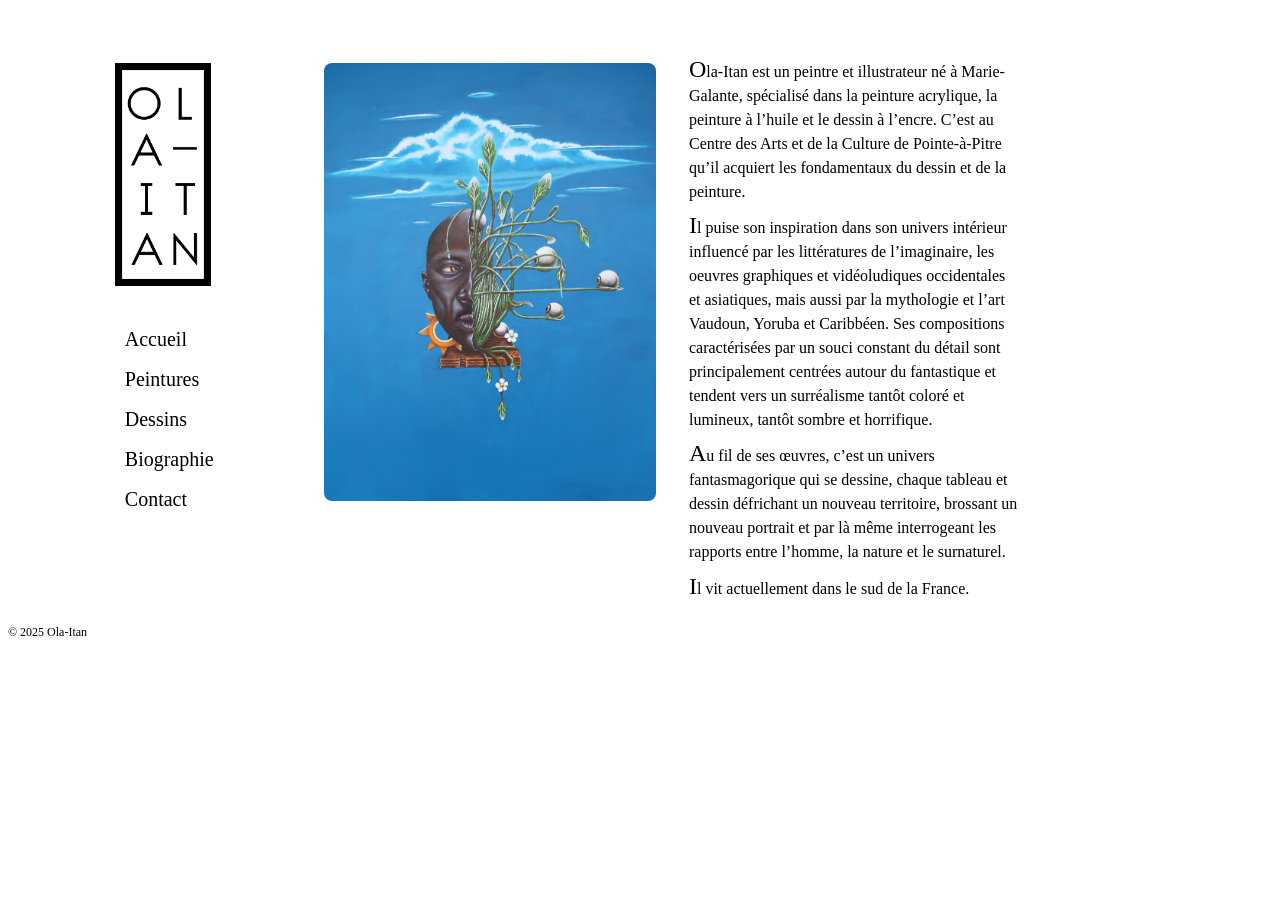
<file: html/bio.html>
<!DOCTYPE html>
<html>
	<head>
		<title>Ola-Itan</title>
		<meta charset="utf-8" />
		<meta name="description" content="Dessins et Peintures par Ola-Itan" />
		<meta name="author" content=Ola-Itan />
		<meta name="copyright" content="© CC BY-NC-SA 4.0" />
		<meta name="robots" content="follow"/>
		<link href="../css/bio.css" rel="stylesheet" />
	</head>
	<body>
	
		
	
	<div id="container">
	<div id="latbar">
	<a href="../index.html"><img class="logo" src="../ressources/autres/logo.png" /></a>
	<ul class="menu">
	
	
	<li class="sousmenu"><a href="../index.html">Accueil</a>
	
	</li>
	
	<li class="sousmenu"><a href="peintures.html">Peintures</a>
	</li>
	
	<li class="sousmenu"><a href="dessins.html">Dessins</a>

	</li>
	
	<li class="sousmenu"><a href="bio.html">Biographie</a></li>
		
	<li class="sousmenu"><a href="contact.html">Contact</a></li>
	

	
	</ul>
	
	<p class="copyright">© 2025 Ola-Itan</p>

	</div>
	
	<div id="biogrid"><img class="profilpic"src="../ressources/autres/profilpic.jpg" /><div id="bio"><p class="bio">Ola-Itan est un peintre et illustrateur né à Marie-Galante, spécialisé dans la peinture acrylique, la peinture à l’huile et le dessin à l’encre. C’est au Centre des Arts et de la Culture de Pointe-à-Pitre qu’il acquiert les fondamentaux du dessin et de la peinture.<p>
<p class="bio">Il puise son inspiration dans son univers intérieur influencé par les littératures de l’imaginaire,  les oeuvres graphiques et vidéoludiques  occidentales et asiatiques, mais aussi par la mythologie et l’art Vaudoun, Yoruba et Caribbéen. Ses compositions caractérisées par un souci constant du détail sont principalement centrées autour du fantastique et tendent  vers un surréalisme tantôt coloré et lumineux, tantôt sombre et horrifique.<p>

<p  class="bio">Au fil de ses œuvres, c’est un univers fantasmagorique qui se dessine, chaque tableau et dessin défrichant un nouveau territoire, brossant un nouveau portrait et par là même  interrogeant les rapports entre l’homme, la nature et le surnaturel.<p>

<p  class="bio">Il vit actuellement dans le sud de la France.</p>
</div></div>
	
	</body>
</html>
</file>
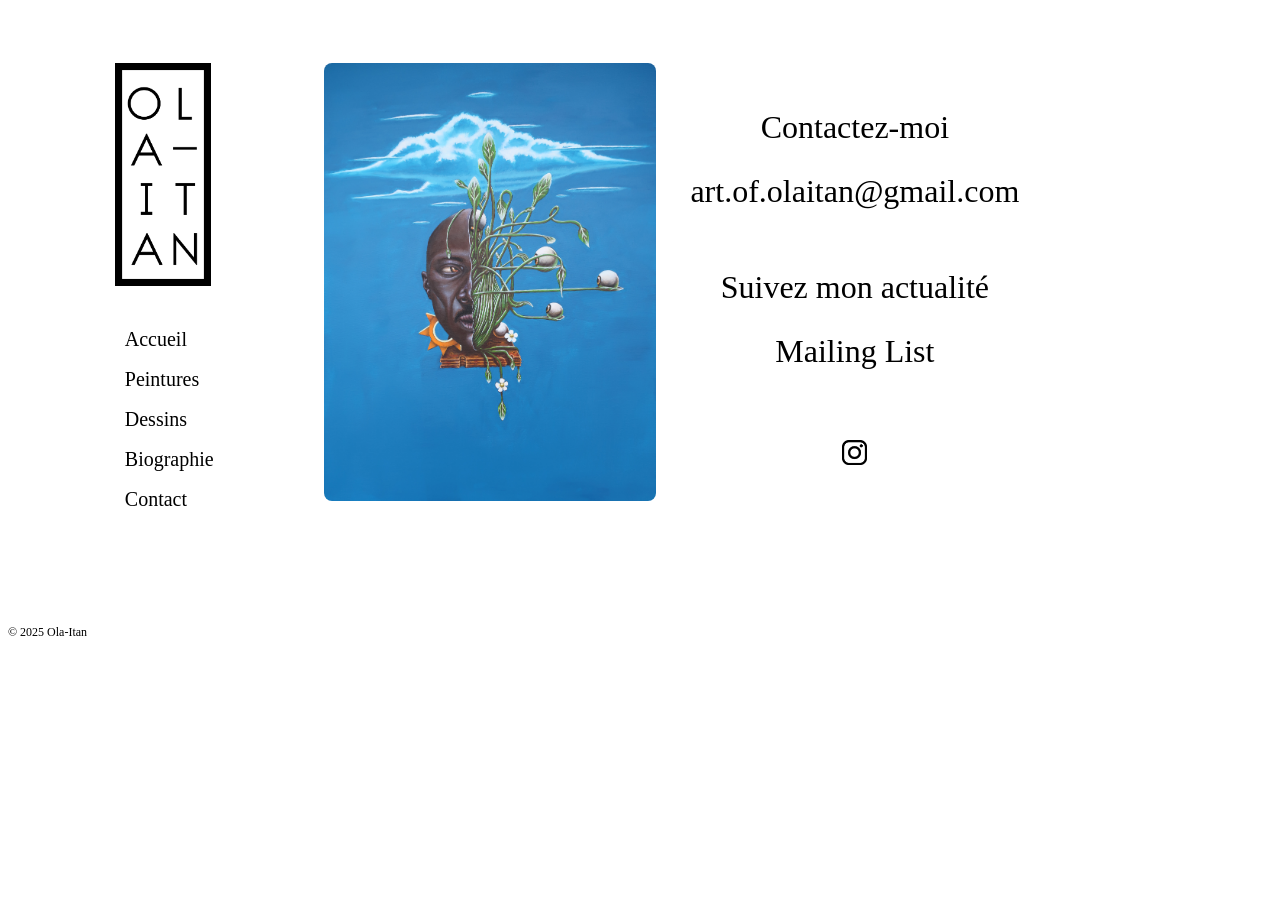
<file: html/contact.html>
<!DOCTYPE html>
<html>
	<head>
		<title>Ola-Itan</title>
		<meta charset="utf-8" />
		<meta name="description" content="Dessins et Peintures par Ola-Itan" />
		<meta name="author" content=Ola-Itan />
		<meta name="copyright" content="© CC BY-NC-SA 4.0" />
		<meta name="robots" content="follow"/>
		<link href="../css/contact.css" rel="stylesheet" />
	</head>
	<body>
	
		
	
	<div id="container">
	<div id="latbar">
	<a href="../index.html"><img class="logo" src="../ressources/autres/logo.png" /></a>
	
	<ul class="menu">
	
	<li class="sousmenu"><a href="../index.html">Accueil</a>
	
	</li>
	
	
	<li class="sousmenu"><a href="peintures.html">Peintures</a>
	</li>
	
	<li class="sousmenu"><a href="dessins.html">Dessins</a>

	</li>
	
	<li class="sousmenu"><a href="bio.html">Biographie</a></li>
	
	<li class="sousmenu"><a href="contact.html">Contact</a></li>
	
	</ul>
	
	<p class="copyright">© 2025 Ola-Itan</p>
	
	</div>
	
	<div id="contactgrid"><img class="profilpic" src="../ressources/autres/profilpic.jpg" /><div id="contact"><p>Contactez-moi<br/><a href="mailto:art.of.olaitan@gmail.com" >art.of.olaitan@gmail.com</a></p>
	<p>Suivez mon actualité<br/><a href="https://docs.google.com/forms/d/e/1FAIpQLScRSZOiW7DTnJyAeMTjhyA_a2bwrobiCElSh-d7c5g-OQh2HA/viewform?usp=header" target="_blank" >Mailing List<a/></p>
	<a href="https://www.instagram.com/olaitan_art" target="_blank" ><img class="logoig"src="../ressources/autres/iglogoblack.png" alt="logo instagram" /><a/>
	
	</div></div>
	
	</body>
</html>
</file>
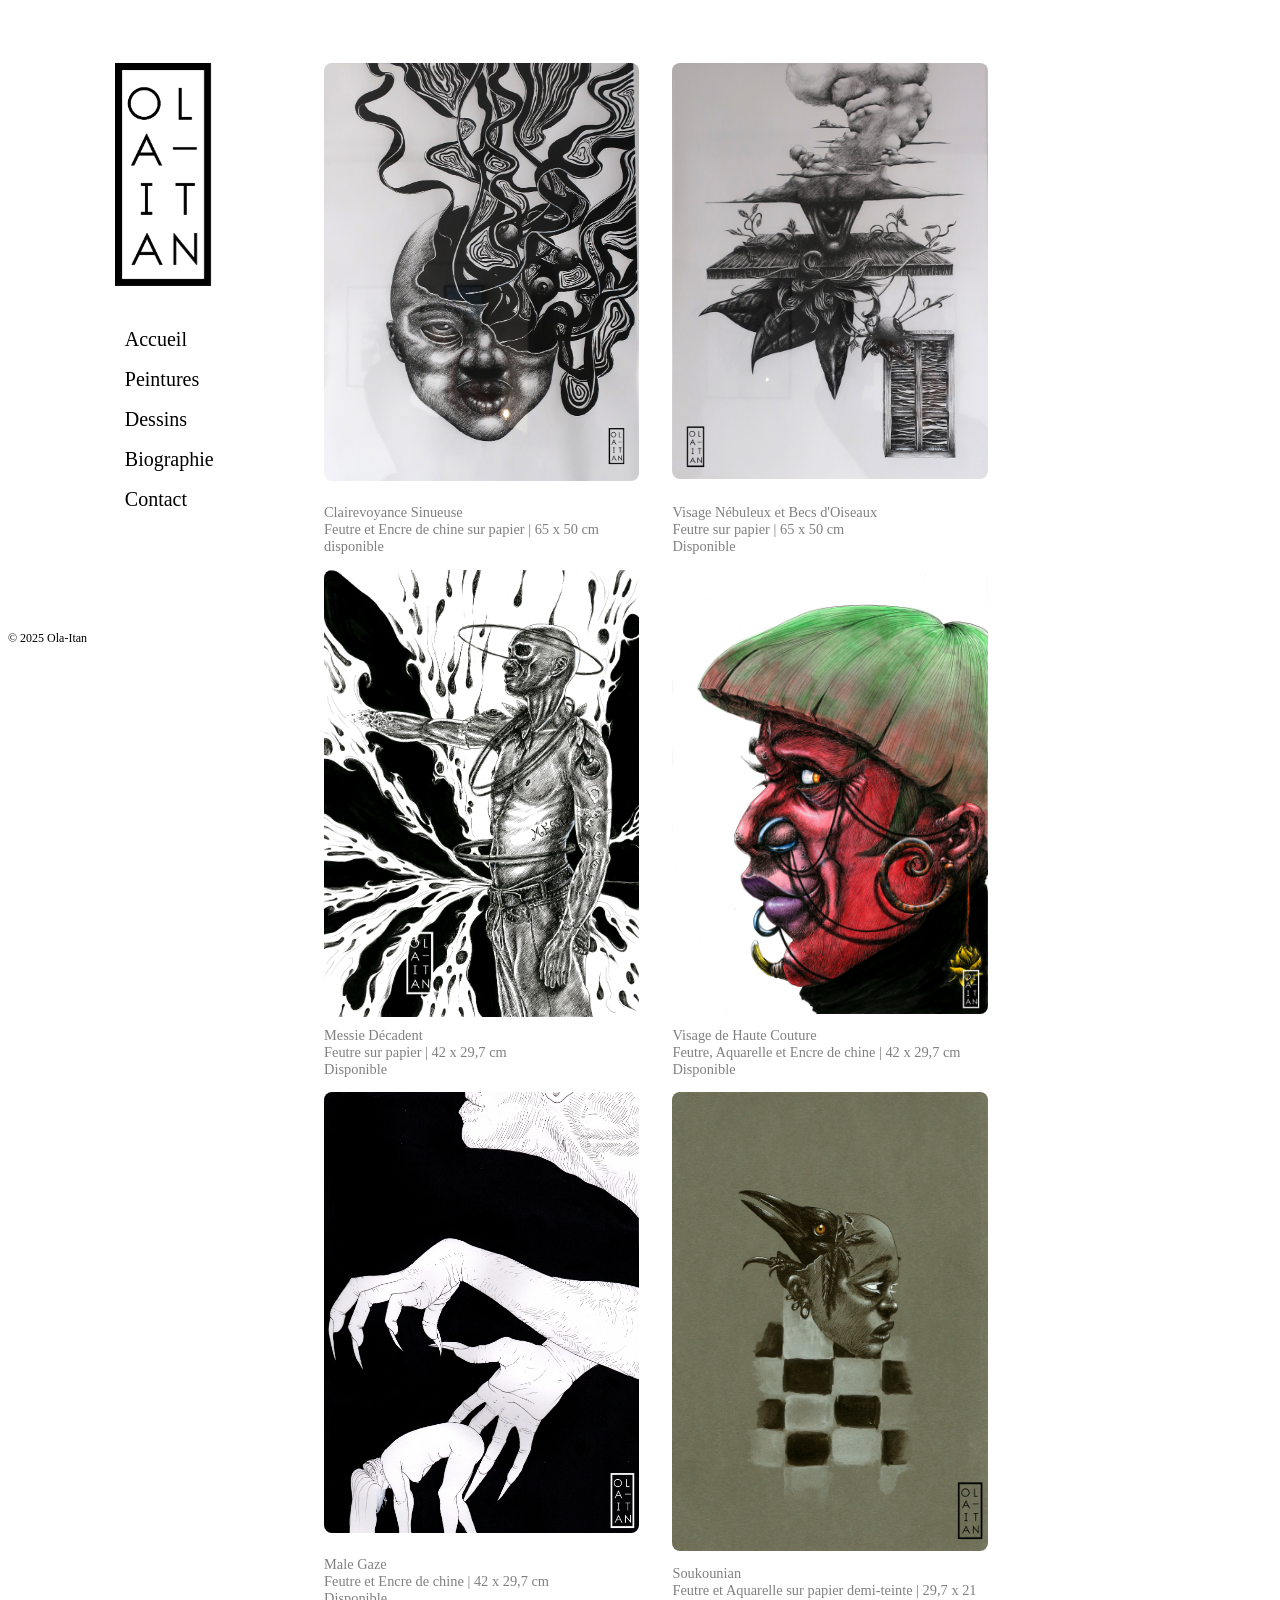
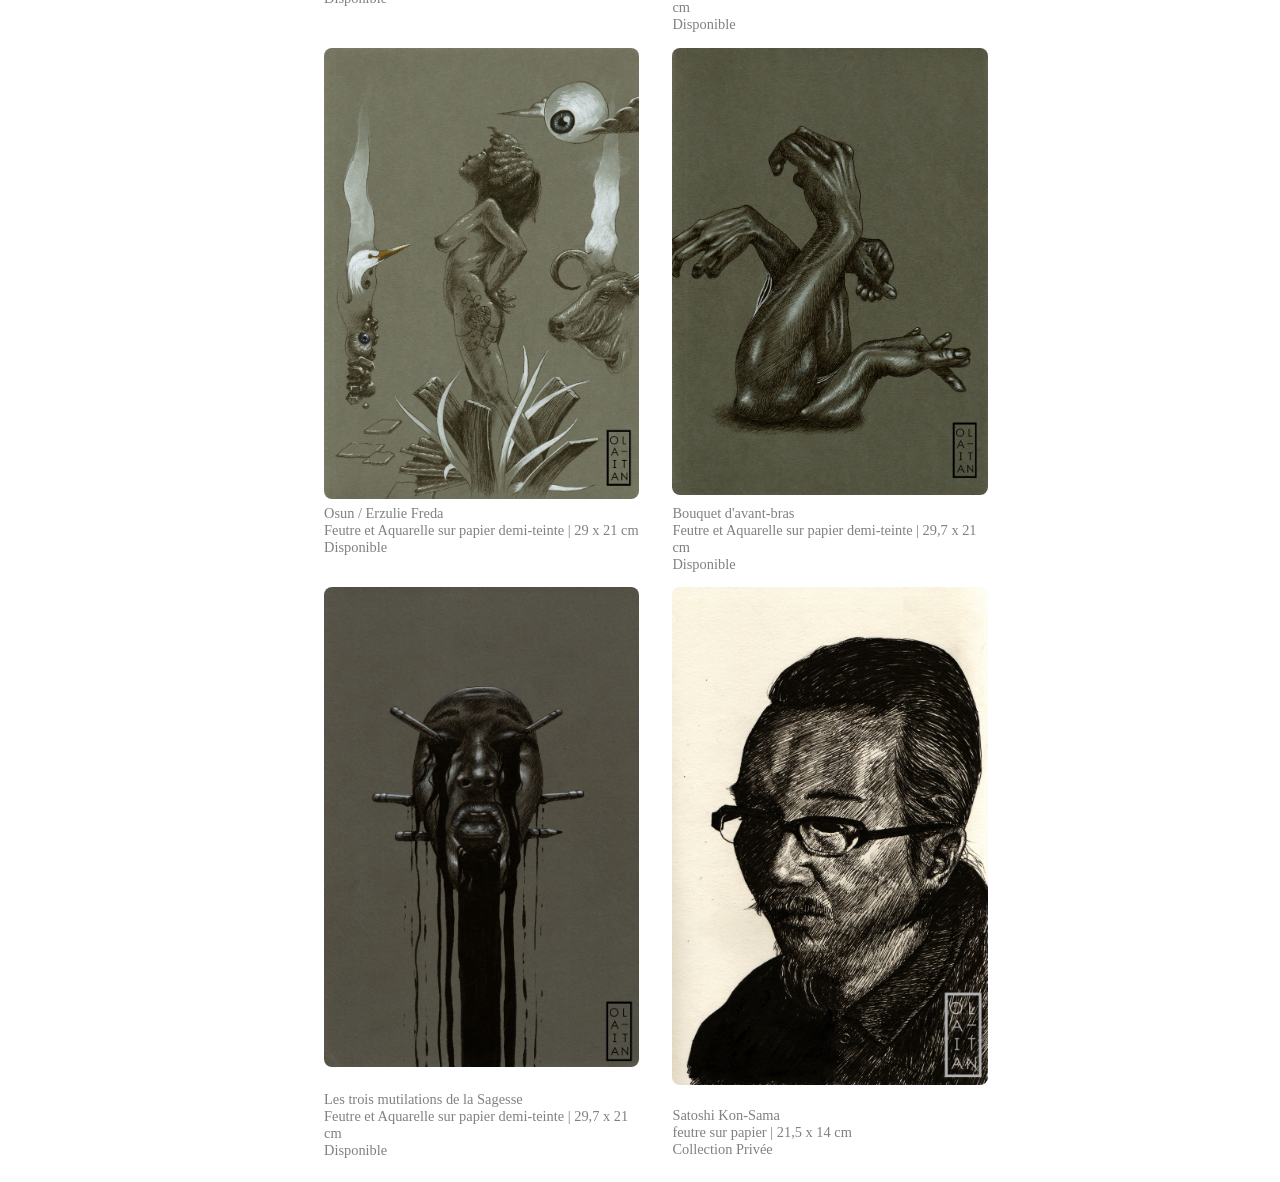
<file: html/dessins.html>
<!DOCTYPE html>
<html>
	<head>
		<title>Ola-Itan</title>
		<meta charset="utf-8" />
		<meta name="description" content="Dessins et Peintures par Ola-Itan" />
		<meta name="author" content=Ola-Itan />
		<meta name="copyright" content="© CC BY-NC-SA 4.0" />
		<meta name="robots" content="follow"/>
		<link href="../css/dessins.css" rel="stylesheet" />
	</head>
	<body>
	
		
	
	<div id="container">
	<div id="latbar">
	<a href="../index.html"><img class="logo" src="../ressources/autres/logo.png" /></a>
	
	<ul class="menu">
	
	<li class="sousmenu"><a href="../index.html">Accueil</a>
	
	<li class="sousmenu"><a href="peintures.html">Peintures</a>
	</li>
	
	<li class="sousmenu"><a href="dessins.html">Dessins</a>

	</li>
	
	<li class="sousmenu"><a href="bio.html">Biographie</a></li>
	
	<li class="sousmenu"><a href="contact.html">Contact</a></li>
	
	
	</ul>
	
	<p class="copyright">© 2025 Ola-Itan</p>
	
	</div>
	
	<div id="picgrid">
	
	<a class="im1" href="../ressources/dessins/Clairevoyance Sinueuse.jpg" target="_blank" ><img  class="im1" src="../ressources/dessins/Clairevoyance Sinueuse.jpg" alt="Clairevoyance Sinueuse" /></a><ul class="im1"><li>Clairevoyance Sinueuse</li><li>Feutre et Encre de chine sur papier | 65 x 50 cm</li><li>disponible</li></ul>
	
	<a class="im2" href="../ressources/dessins/Visage nébuleux et becs d'oiseaux.jpg" target="_blank" ><img  class="im2" src="../ressources/dessins/Visage nébuleux et becs d'oiseaux.jpg" alt="Visage nébuleux et becs d'oiseaux" /></a><ul class="im2"><li>Visage Nébuleux et Becs d'Oiseaux</li><li>Feutre sur papier | 65 x 50 cm</li><li>Disponible</li></ul>
	
	<a class="im3" href="../ressources/dessins/Messie Décadent.jpg" target="_blank" ><img  class="im3" src="../ressources/dessins/Messie Décadent.jpg" alt="Messie Décadent" /></a><ul class="im3"><li>Messie Décadent</li><li>Feutre sur papier | 42 x 29,7 cm </li><li>Disponible</li></ul>
	
	<a  class="im4" href="../ressources/dessins/Visage de Haute Couture.jpg" target="_blank" ><img  class="im4" src="../ressources/dessins/Visage de Haute Couture.jpg" alt="Visage de Haute Couture" /></a><ul class="im4"><li>Visage de Haute Couture</li><li>Feutre, Aquarelle et Encre de chine | 42 x 29,7 cm</li><li>Disponible</li></ul>
	
	<a class="im5" href="../ressources/dessins/Male Gaze.jpg" target="_blank" ><img  class="im5" src="../ressources/dessins/Male Gaze.jpg" alt="Male Gaze" /></a><ul class="im5"><li>Male Gaze</li><li>Feutre et Encre de chine | 42 x 29,7 cm</li><li>Disponible</li></ul>
	
	<a class="im6" href="../ressources/dessins/Soukounian.jpg" target="_blank" ><img  class="im6" src="../ressources/dessins/Soukounian.jpg" alt="Soukounian" /></a><ul class="im6"><li>Soukounian</li><li>Feutre et Aquarelle sur papier demi-teinte | 29,7 x 21 cm</li><li>Disponible</li></ul>
	
	<a class="im7" href="../ressources/dessins/Osun-Erzulie Freda.jpg" target="_blank" ><img  class="im7" src="../ressources/dessins/Osun-Erzulie Freda.jpg" alt="Osun-Erzulie Freda" /></a><ul class="im7"><li>Osun / Erzulie Freda</li><li>Feutre et Aquarelle sur papier demi-teinte | 29 x 21 cm</li><li>Disponible</li></ul>
	
	
	<a class="im8" href="../ressources/dessins/Bouquet d'avant-bras.jpg" target="_blank" ><img  class="im8" src="../ressources/dessins/Bouquet d'avant-bras.jpg" alt="Bouquet d'avant-bras" /></a><ul class="im8"><li>Bouquet d'avant-bras</li><li>Feutre et Aquarelle sur papier demi-teinte | 29,7 x 21 cm</li><li>Disponible</li></ul>
	
	<a class="im9" href="../ressources/dessins/Les trois mutilations de la Sagesse.jpg" target="_blank" ><img  class="im9" src="../ressources/dessins/Les trois mutilations de la Sagesse.jpg" alt="Les trois mutilations de la Sagesse" /></a><ul class="im9"><li>Les trois mutilations de la Sagesse</li><li>Feutre et Aquarelle sur papier demi-teinte | 29,7 x 21 cm</li><li>Disponible</li></ul>
	
	<a class="im10" href="../ressources/dessins/Satoshi Kon-Sama.jpg" target="_blank" ><img  class="im10" src="../ressources/dessins/Satoshi Kon-Sama.jpg" alt="Satoshi Kon-Sama" /></a><ul class="im10"><li>Satoshi Kon-Sama</li><li>feutre sur papier | 21,5 x 14 cm</li><li>Collection Privée</li></ul>
	
	
			
	</div>

	
	</div>
	</body>
</html>
</file>
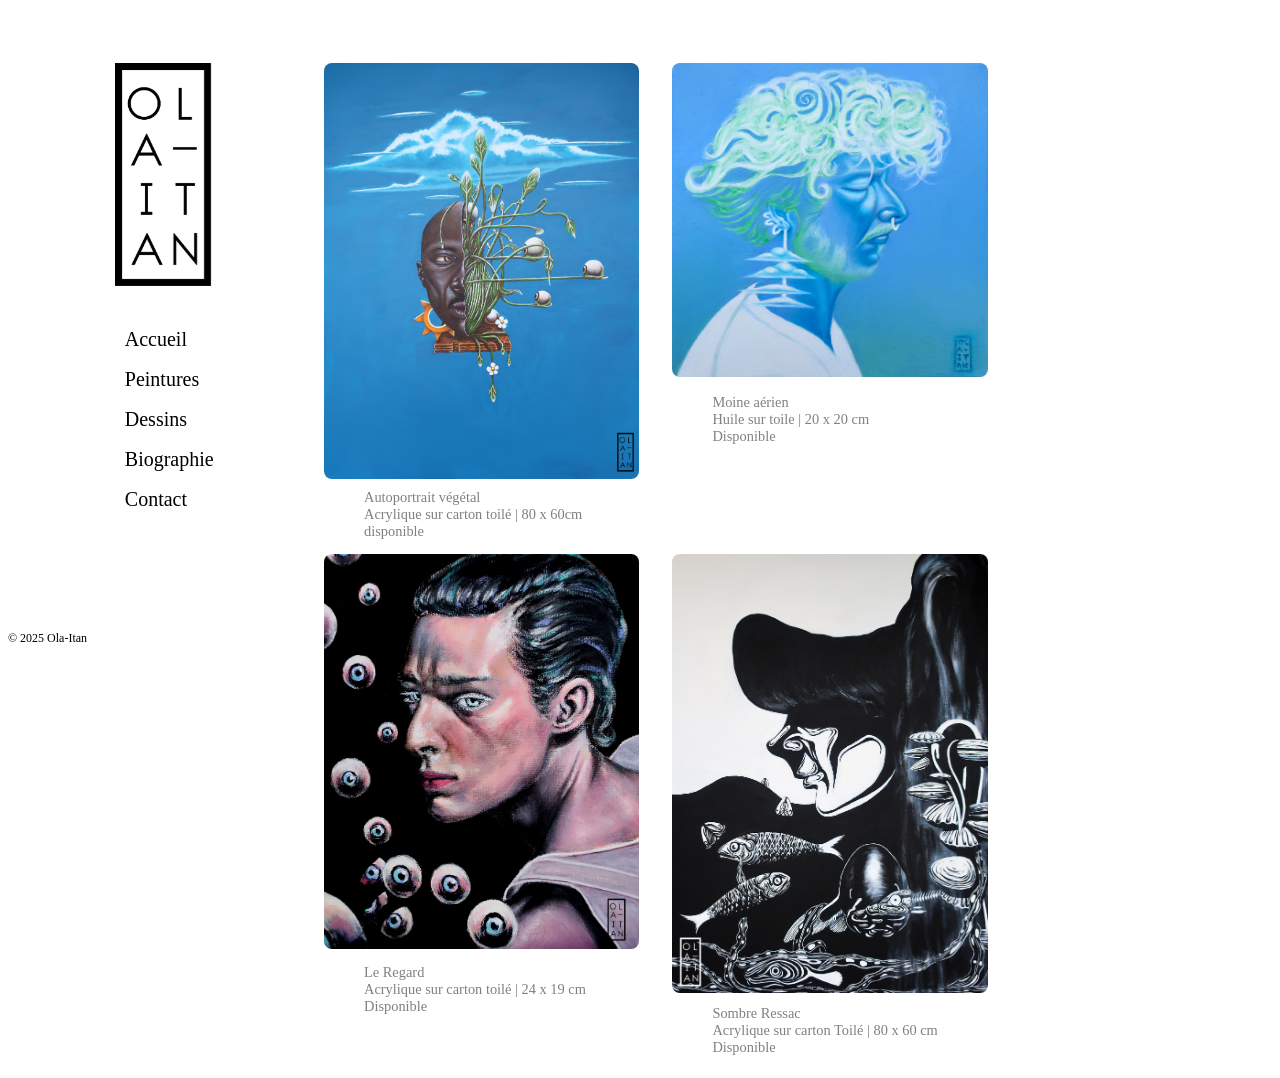
<file: html/peintures.html>
<!DOCTYPE html>
<html>
	<head>
		<title>Ola-Itan</title>
		<meta charset="utf-8" />
		<meta name="description" content="Dessins et Peintures par Ola-Itan" />
		<meta name="author" content=Ola-Itan />
		<meta name="copyright" content="© CC BY-NC-SA 4.0" />
		<meta name="robots" content="follow"/>
		<link href="../css/peintures.css" rel="stylesheet" />
	</head>
	<body>
	
		
	
	<div id="container">
	<div id="latbar">
	<a href="../index.html"><img class="logo" src="../ressources/autres/logo.png" /></a>
	
	<ul class="menu">
	
	<li class="sousmenu"><a href="../index.html">Accueil</a></li>
	
	<li class="sousmenu"><a href="peintures.html">Peintures</a></li>
	
	<li class="sousmenu"><a href="dessins.html">Dessins</a></li>	
	
	<li class="sousmenu"><a href="bio.html">Biographie</a></li>
	
	<li class="sousmenu"><a href="contact.html">Contact</a></li>
	
	
	</ul>
	
	<p class="copyright">© 2025 Ola-Itan</p>
	
	</div>
	
	<div id="picgrid">
	
	<a class="im1" href="../ressources/peintures/Autoportrait Végétal.jpg" target="_blank" ><img  class="im1" src="../ressources/peintures/Autoportrait Végétal.jpg" alt="Autoportrait Végétal" /></a><ul class="im1"><li>Autoportrait végétal</li><li>Acrylique sur carton toilé | 80 x 60cm</li><li>disponible</li></ul>
	
	<a class="im2" href="../ressources/peintures/Moine aérien.jpg" target="_blank" ><img  class="im2" src="../ressources/peintures/Moine aérien.jpg" alt="Moine Aérien" /></a><ul class="im2"><li>Moine aérien</li><li>Huile sur toile | 20 x 20 cm</li><li>Disponible</li></ul>
	
	<a class="im3" href="../ressources/peintures/Le Regard.jpg" target="_blank" ><img  class="im3" src="../ressources/peintures/Le Regard.jpg" alt="Le Regard" /></a><ul class="im3"><li>Le Regard</li><li>Acrylique sur carton toilé | 24 x 19 cm </li><li>Disponible</li></ul>
	
	<a class="im4" href="../ressources/peintures/Sombre Ressac.jpg" target="_blank" ><img  class="im4" src="../ressources/peintures/Sombre Ressac.jpg" alt="Sombre Ressac" /></a><ul class="im4"><li>Sombre Ressac</li><li>Acrylique sur carton Toilé | 80 x 60 cm</li><li>Disponible</li></ul>

			
	</div>

	
	</div>
	</body>
</html>
</file>
<file: css/bio.css>
#container
{
	display:grid;
	grid-template-columns:repeat(2, 1fr);
	grid-template-columns: 25% 75% ;
	position:relative;
	margin-top: 5%;

}

#latbar
{
	grid-column: 1/2;
	grid-row: 1;
Height:100%;
width:100%;
Font-size: 125%;
font-family: calibri;
text-align: left;
line-height: 2em;
font-weight:100;


}

.menu
{
	position:fixed;
	margin-left:6%;
	margin-top:20%;

}

.sousmenu li
{
	max-height:0em;
	overflow:hidden;
	transition: 1s;
	
}
.sousmenu:hover li
{
	max-height:10em;
	transition: 1s;
	
}

.copyright
{
	Font-size: 60%;
font-family: calibri;
text-align: left;
line-height: 2em;
font-weight:100;
position:fixed;
margin-top:43.5%;
margin-left:0%;
}

ul{
	list-style-type:none;
}

a
{
	text-decoration:none;
	color:black;
	transition:1s;
}

a:hover
{
	text-decoration:none;
	opacity:0.5;
	transition:1s;
}

.logo
	
	{
		position:fixed;
		width:7.5%;
		height:auto;
		left:9%;
        opacity:1;
        transition:1s;
	}
	
	.logo:hover
	{
		opacity:0.3;
		transition:1s;
	}
	
	#biogrid
{

	
	display:grid;
	grid-template-columns:repeat(2, 1fr);
	grid-template-columns: 50% 50% ;
	width:70%;
	column-gap:5%;
	
	
	
}
	
	#bio
{
	grid-column: 2/2;
	grid-row: 1;
Height:100%;
width:100%;
color:#black;
Font-size: 100%;
font-family: calibri;
text-align: left;
line-height: 1.5em;
font-weight:100;
border-radius:8px;
}

.profilpic
{
	grid-column: 1/2;
	grid-row: 1;
Height:auto;
width:100%;
border-radius:8px;

}

.bio
{
margin-top:-2%;
color:black;
	transition:1s;
}

.bio::first-letter
{
	font-size:150%;
	font-weight:400;
	transition:1s;
}

.bio:hover
{
	color:#a4b3f9;
	transition:1s;
}
/*----------------------------------------------design-adaptatif*-----------------------------*/

@media screen and (max-width:900px),(orientation:portrait)
{
	
	.logo
	
	{
	position:relative;
		width:20%;
		height:auto;
opacity:1;
transition:1s;
left:0%;
margin-right:auto;
margin-left:auto;

	}
	

#container
{
	display:grid;
	grid-template-columns:repeat(1, 1fr);
	grid-template-columns: 100% ;
}
	
	#latbar
{
	grid-column: 1/1;
	grid-row: 1;
Height:100%;
width:75%;
Font-size: 125%;
font-family: calibri;
text-align: center;
line-height: 2em;
font-weight:100;
margin-left:auto;
margin-right:auto;


}

.menu
{
	position:relative;
	padding-left:0%;
	text-align:center;
	margin-top:0%;
	margin-left:0%;
	
	
}


#biogrid
{
	display:grid;
	grid-template-columns:repeat(1, 1fr);
	width:70%;
	grid-gap:5%;
	margin-right:auto;
margin-left:auto;
	
}
	
	#bio
{
	grid-column: 1/1;
	grid-row: 2;
Height:100%;
width:100%;
color:#black;
Font-size: 100%;
font-family: calibri;
text-align: left;
line-height: 1.5em;
font-weight:100;
text-align:center;
border-radius:8px;
margin-right:auto;
margin-left:auto;
}

.profilpic
{
	grid-column: 1/;
	grid-row: 1;
Height:auto;
width:100%;
border-radius:8px;
text-align:center;

}

.bio
{
margin-top:-2%;
color:black;
	transition:1s;
}

}
</file>
<file: css/contact.css>
#container
{
	display:grid;
	grid-template-columns:repeat(2, 1fr);
	grid-template-columns: 25% 75% ;
	position:relative;
	margin-top: 5%;

}

#latbar
{
	grid-column: 1/2;
	grid-row: 1;
Height:100%;
width:100%;
Font-size: 125%;
font-family: calibri;
text-align: left;
line-height: 2em;
font-weight:100;


}

.menu
{
	position:fixed;
	margin-left:6%;
	margin-top:20%;

}

.sousmenu li
{
	max-height:0em;
	overflow:hidden;
	transition: 1s;
	
}
.sousmenu:hover li
{
	max-height:10em;
	transition: 1s;
	
}

.copyright
{
	Font-size: 60%;
font-family: calibri;
text-align: left;
line-height: 2em;
font-weight:100;
position:fixed;
margin-top:43.5%;
margin-left:0%;
}

ul{
	list-style-type:none;
}

#contact
{
	grid-column: 2/2;
	grid-row: 1;
Height:100%;
width:100%;
Font-size: 200%;
font-family: calibri;
text-align: left;
line-height: 2em;
font-weight:100;
text-align:center;
border-radius:8px;
Color:black;
opacity:1;
transition:1s;
}

#contactgrid:hover a
{
	Transition:1s;
	opacity: 1;
	text-shadow: 0 0 0.25em;
	color:#a4b3f9;
	
}

#contactgrid:hover .logoig
{
filter:drop-shadow(0 0 0.25em #a4b3f9) drop-shadow(0 0 0.25em #a4b3f9);
transition:1s;
}

a
{
	text-decoration:none;
	color:black;
	opacity:1;
	transition:1s;
	
	
}

#contactgrid a
{
	color:black;
}

a:hover
{
	text-decoration:none;
	opacity:0.3;
	transition:1s;
}
	
	.logo
	
	{
		
	position:fixed;
		width:7.5%;
		height:auto;
opacity:1;
transition:1s;
left:9%;
	}
	
	.logo:hover
	{
		opacity:0.3;
		transition:1s;
	}
	
.profilpic
{
	grid-column: 1/2;
	grid-row: 1;
Height:auto;
width:100%;
border-radius:8px;
}
	
#contactgrid
{
	display:grid;
	grid-template-columns:repeat(2, 1fr);
	grid-template-columns: 50% 50% ;
	width:70%;
	grid-gap:5%;
	
}

.logoig
{
	margin-top:7.5%;
	width:7.5%;
	height:auto;
	transition:1s;
}


/*----------------------------------------------design-adaptatif*-----------------------------*/

@media screen and (max-width:900px),(orientation:portrait)
{
	
	.logo
	
	{
	position:relative;
		width:20%;
		height:auto;
opacity:1;
transition:1s;
left:0%;
margin-right:auto;
margin-left:auto;

	}
	

#container
{
	display:grid;
	grid-template-columns:repeat(1, 1fr);
	grid-template-columns: 100% ;
}
	
	#latbar
{
	grid-column: 1/1;
	grid-row: 1;
Height:100%;
width:75%;
Font-size: 125%;
font-family: calibri;
text-align: center;
line-height: 2em;
font-weight:100;
margin-left:auto;
margin-right:auto;


}

.menu
{
	position:relative;
	padding-left:0%;
	text-align:center;
	margin-top:0%;
	margin-left:0%;
	
	
}


#contactgrid
{
	display:grid;
	grid-template-columns:repeat(1, 1fr);
	width:70%;
	grid-gap:5%;
	margin-right:auto;
margin-left:auto;
	
}
	
	#contact
{
	grid-column: 1/1;
	grid-row: 2;
margin-right:auto;
margin-left:auto;
Height:100%;
width:100%;
Font-size: 200%;
font-family: calibri;
line-height: 2em;
font-weight:100;
text-align:center;
border-radius:8px;
Color:black;
opacity:1;
transition:1s;
}

.profilpic
{
	grid-column: 1/;
	grid-row: 1;
Height:auto;
width:100%;
border-radius:8px;
text-align:center;

}

#contact a

{
	
	text-shadow: 0 0 0.25em;
	color:#a4b3f9;
}

.logoig
{
filter:drop-shadow(0 0 0.25em #a4b3f9) drop-shadow(0 0 0.25em #a4b3f9);
transition:1s;
}


}
</file>
<file: css/dessins.css>
#container
{
	display:grid;
	grid-template-columns:repeat(2, 1fr);
	grid-template-columns: 25% 75% ;
	position:relative;
	margin-top: 5%;

}

#latbar
{
	grid-column: 1/2;
	grid-row: 1;
Height:100%;
width:100%;
Font-size: 125%;
font-family: calibri;
text-align: left;
line-height: 2em;
font-weight:100;


}

.menu
{
	position:fixed;
	margin-left:6%;
	margin-top:20%;

}

.sousmenu li
{
	max-height:0em;
	overflow:hidden;
	transition: 1s;
	
}
.sousmenu:hover li
{
	max-height:10em;
	transition: 1s;
	
}


.copyright
{
	Font-size: 60%;
font-family: calibri;
text-align: left;
line-height: 2em;
font-weight:100;
position:fixed;
margin-top:44%;
margin-left:0%;
}

ul{
	list-style-type:none;
}

#picgrid
{
	grid-column: 2/2;
	grid-row: 1;
	display: grid;
	column-gap:5%;
	grid-template-columns: repeat(2, 1fr);
	grid-template-rows:auto;
	width:70%;
height:auto;
	
}

.im1
{
width:100%;
height: auto;	
grid-column: 1/2;
grid-row: 1;
border-radius:8px;


}

.im2
{
width: 100%;
height: auto;
grid-column: 2/2;
grid-row: 1;	
border-radius:8px;

}

.im3
{
width: 100%;
height: auto;
grid-column: 1/2;
grid-row: 2;
border-radius:8px;
	
}

.im4
{
width: 100%;
height: auto;
grid-column: 2/2;
grid-row: 2;	
border-radius:8px;

}

.im5
{
width: 100%;
height: auto;
grid-column: 1/2;
grid-row: 3;	
border-radius:8px;

}

.im6
{
width: 100%;
height: auto;
grid-column: 2/2;
grid-row: 3;	
border-radius:8px;

}
.im7
{
width: 100%;
height: auto;
grid-column: 1/2;
grid-row: 4;	
border-radius:8px;

}
.im8
{
width: 100%;
height: auto;
grid-column: 2/2;
grid-row: 4;	
border-radius:8px;

}
.im9
{
width: 100%;
height: auto;
grid-column: 1/2;
grid-row: 5;
border-radius:8px;

}

.im10
{
width: 100%;
height: auto;
grid-column: 2/2;
grid-row: 5;
border-radius:8px;

}


ul.im1
{
grid-column: 1/2;
grid-row: 1;
font-family:calibri;
margin-top:140%;
font-weight:100;	
font-size:0.9em;
color:grey;
padding-left:0%;
}

ul.im2
{

grid-column: 2/2;
grid-row: 1;	
border-radius:8px;
font-family:calibri;
margin-top:140%;
font-weight:100;	
font-size:0.9em;
color:grey;
padding-left:0%;
}

ul.im3
{

grid-column: 1/2;
grid-row: 2;
font-family:calibri;
margin-top:145%;
font-weight:100;	
font-size:0.9em;
color:grey;
padding-left:0%;	
}

ul.im4
{

grid-column: 2/2;
grid-row: 2;	
font-family:calibri;
margin-top:145%;
font-weight:100;	
font-size:0.9em;
color:grey;
padding-left:0%;
}

ul.im5
{

grid-column: 1/2;
grid-row: 3;	
font-family:calibri;
margin-top:147%;
font-weight:100;	
font-size:0.9em;
color:grey;
padding-left:0%;
}

ul.im6
{

grid-column: 2/2;
grid-row: 3;	
font-family:calibri;
margin-top:150%;
font-weight:100;	
font-size:0.9em;
color:grey;
padding-left:0%;
}
ul.im7
{

grid-column: 1/2;
grid-row: 4;	
font-family:calibri;
margin-top:145%;
font-weight:100;	
font-size:0.9em;
color:grey;
padding-left:0%;
}
ul.im8
{

grid-column: 2/2;
grid-row: 4;	
font-family:calibri;
margin-top:145%;
font-weight:100;	
font-size:0.9em;
color:grey;
padding-left:0%;
}
ul.im9
{

grid-column: 1/2;
grid-row: 5;
font-family:calibri;
margin-top:160%;
font-weight:100;	
font-size:0.9em;
color:grey;
padding-left:0%;

}

ul.im10
{

grid-column: 2/2;
grid-row: 5;
font-family:calibri;
margin-top:165%;
font-weight:100;	
font-size:0.9em;
color:grey;
padding-left:0%;
}

a
{
	text-decoration:none;
	opacity:1;
	transition:1s;
	color:black;
}



 a:hover
{
	text-decoration:none;
    opacity:0.3;
	transition:1s;
	
	
}


.logo
	
	{
	position:fixed;
		width:7.5%;
		height:auto;
opacity:1;
transition:1s;
	left:9%;	
	}
	
	.logo:hover
	{
		opacity:0.3;
		transition:1s;
		
	}

/*----------------------------------------------design-adaptatif*-----------------------------*/

@media screen and (max-width:900px),(orientation:portrait)
{
	
	.logo
	
	{
	position:relative;
		width:20%;
		height:auto;
opacity:1;
transition:1s;
left:0%;

	}
	
	#picgrid
{
	grid-column: 1/1;
	grid-row: 2;
	display: grid;
	grid-template-columns: repeat(1,1fr);
	width:75%;
	text-align:center;
	margin-left:auto;
margin-right:auto;
	
	
}

#container
{
	display:grid;
	grid-template-columns:repeat(1, 1fr);
	grid-template-columns: 100% ;
}
	
	#latbar
{
	grid-column: 1/1;
	grid-row: 1;
Height:100%;
width:75%;
Font-size: 125%;
font-family: calibri;
text-align: center;
line-height: 2em;
font-weight:100;
margin-left:auto;
margin-right:auto;


}

.menu
{
	position:relative;
	padding-left:0%;
	text-align:center;
	margin-top:0%;
	margin-left:0%;
	
	
}



.im1
{
width:100%;
height: auto;	
grid-column: 1/1;
grid-row: 1;
}

.im2
{
width: 100%;
height: auto;
grid-column: 1/1;
grid-row: 2;	
}

.im3
{
width: 100%;
height: auto;
grid-column: 1/1;
grid-row: 3;	
}

.im4
{
width: 100%;
height: auto;
grid-column: 1/1;
grid-row: 4;	
}

.im5
{
width: 100%;
height: auto;
grid-column: 1/1;
grid-row: 5;	
}

.im6
{
width: 100%;
height: auto;
grid-column: 1/1;
grid-row: 6;	
}


.im7
{
width: 100%;
height: auto;
grid-column: 1/1;
grid-row: 7;	
}


.im8
{
width: 100%;
height: auto;
grid-column: 1/1;
grid-row: 8;	
}


.im9
{
width: 100%;
height: auto;
grid-column: 1/1;
grid-row: 9;	
}


.im10
{
width: 100%;
height: auto;
grid-column: 1/1;
grid-row: 10;	
}


.im11
{
width: 100%;
height: auto;
grid-column: 1/1;
grid-row: 11;	
}




ul.im1
{	
grid-column: 1/1;
grid-row: 1;
font-family:calibri;
font-weight:100;	
font-size:0.9em;
color:grey;
padding-left:0%;

}

ul.im2
{

grid-column: 1/1;
grid-row: 2;	
font-family:calibri;
font-weight:100;	
font-size:0.9em;
color:grey;
padding-left:0%;

}

ul.im3
{
grid-column: 1/1;
grid-row: 3;
font-family:calibri;
font-weight:100;	
font-size:0.9em;
color:grey;
padding-left:0%;
	
}


ul.im4
{

grid-column: 1/1;
grid-row: 4;	
font-family:calibri;
font-weight:100;	
font-size:0.9em;
color:grey;
padding-left:0%;

}


ul.im5
{

grid-column: 1/1;
grid-row: 5;	
font-family:calibri;
font-weight:100;	
font-size:0.9em;
color:grey;
padding-left:0%;

}


ul.im6
{

grid-column: 1/1;
grid-row: 6;	
font-family:calibri;
font-weight:100;	
font-size:0.9em;
color:grey;
padding-left:0%;

}


ul.im7
{

grid-column: 1/1;
grid-row: 7;	
font-family:calibri;
font-weight:100;	
font-size:0.9em;
color:grey;
padding-left:0%;

}


ul.im8
{

grid-column: 1/1;
grid-row: 8;	
font-family:calibri;
font-weight:100;	
font-size:0.9em;
color:grey;
padding-left:0%;

}


ul.im9
{

grid-column: 1/1;
grid-row: 9;	
font-family:calibri;
font-weight:100;	
font-size:0.9em;
color:grey;
padding-left:0%;

}


ul.im10
{

grid-column: 1/1;
grid-row: 10;	
font-family:calibri;
font-weight:100;	
font-size:0.9em;
color:grey;
padding-left:0%;

}


}
</file>
<file: css/peintures.css>
#container
{
	display:grid;
	grid-template-columns:repeat(2, 1fr);
	grid-template-columns: 25% 75% ;
	position:relative;
	margin-top: 5%;
	

}

#latbar
{
	grid-column: 1/2;
	grid-row: 1;
Height:100%;
width:100%;
Font-size: 125%;
font-family: calibri;
text-align: left;
line-height: 2em;
font-weight:100;


}

.menu
{
	position:fixed;
	margin-left:6%;
	margin-top:20%;

}

.sousmenu li
{
	max-height:0em;
	overflow:hidden;
	transition: 1s;
	
}
.sousmenu:hover li
{
	max-height:10em;
	transition: 1s;
	
}


.copyright
{
	Font-size: 60%;
font-family: calibri;
text-align: left;
line-height: 2em;
font-weight:100;
position:fixed;
margin-top:44%;
margin-left:0%;
}

ul{
	list-style-type:none;
}

#picgrid
{
	grid-column: 2/2;
	grid-row: 1;
	display: grid;
	column-gap:5%;
	grid-template-columns: repeat(2, 1fr);
	grid-template-rows:auto;
	width:70%;
height:auto;
	
}

.im1
{
width:100%;
height: auto;	
grid-column: 1/2;
grid-row: 1;
border-radius:8px;


}

.im2
{
width: 100%;
height: auto;
grid-column: 2/2;
grid-row: 1;	
border-radius:8px;

}

.im3
{
width: 100%;
height: auto;
grid-column: 1/2;
grid-row: 2;
border-radius:8px;
	
}

.im4
{
width: 100%;
height: auto;
grid-column: 2/2;
grid-row: 2;	
border-radius:8px;

}


ul.im1
{	
grid-column: 1/2;
grid-row: 1;
font-family:calibri;
margin-top:135%;
font-weight:100;	
font-size:0.9em;
color:grey;

}

ul.im2
{

grid-column: 2/2;
grid-row: 1;	
font-family:calibri;
margin-top:105%;
font-weight:100;	
font-size:0.9em;
color:grey;
}

ul.im3
{
grid-column: 1/2;
grid-row: 2;
font-family:calibri;
margin-top:130%;
font-weight:100;	
font-size:0.9em;
color:grey;
	
}

ul.im4
{

grid-column: 2/2;
grid-row: 2;	
font-family:calibri;
margin-top:143%;
font-weight:100;	
font-size:0.9em;
color:grey;

}


a
{
	text-decoration:none;
	opacity:1;
	transition:1s;
	color:black;
}



 a:hover
{
	text-decoration:none;
    opacity:0.3;
	transition:1s;
	
	
}


.logo
	
	{
	position:fixed;
		width:7.5%;
		height:auto;
opacity:1;
transition:1s;
	left:9%;	
	}
	
	.logo:hover
	{
		opacity:0.3;
		transition:1s;
		
	}

/*----------------------------------------------design-adaptatif*-----------------------------*/

@media screen and (max-width:900px),(orientation:portrait)
{
	
	.logo
	
	{
	position:relative;
		width:20%;
		height:auto;
opacity:1;
transition:1s;
left:0%;
margin-right:auto;
margin-left:auto;

	}
	
	#picgrid
{
	grid-column: 1/1;
	grid-row: 2;
	display: grid;
	grid-template-columns: repeat(1,1fr);
	width:75%;
	text-align:center;
	margin-left:auto;
margin-right:auto;
	
	
}

#container
{
	display:grid;
	grid-template-columns:repeat(1, 1fr);
	grid-template-columns: 100% ;
}
	
	#latbar
{
	grid-column: 1/1;
	grid-row: 1;
Height:100%;
width:75%;
Font-size: 125%;
font-family: calibri;
text-align: center;
line-height: 2em;
font-weight:100;
margin-left:auto;
margin-right:auto;


}

.menu
{
	position:relative;
	padding-left:0%;
	text-align:center;
	margin-top:0%;
	margin-left:0%;
	
	
}



.im1
{
width:100%;
height: auto;	
grid-column: 1/1;
grid-row: 1;
}

.im2
{
width: 100%;
height: auto;
grid-column: 1/1;
grid-row: 2;	
}

.im3
{
width: 100%;
height: auto;
grid-column: 1/1;
grid-row: 3;	
}

.im4
{
width: 100%;
height: auto;
grid-column: 1/1;
grid-row: 4;	
}

ul.im1
{	
grid-column: 1/1;
grid-row: 1;
font-family:calibri;
font-weight:100;	
font-size:0.9em;
color:grey;
padding-left:0%;

}

ul.im2
{

grid-column: 1/1;
grid-row: 2;	
font-family:calibri;
font-weight:100;	
font-size:0.9em;
color:grey;
padding-left:0%;
}

ul.im3
{
grid-column: 1/1;
grid-row: 3;
font-family:calibri;
font-weight:100;	
font-size:0.9em;
color:grey;
padding-left:0%;
	
}

ul.im4
{

grid-column: 1/1;
grid-row: 4;	
font-family:calibri;
font-weight:100;	
font-size:0.9em;
color:grey;
padding-left:0%;

}

}
</file>
